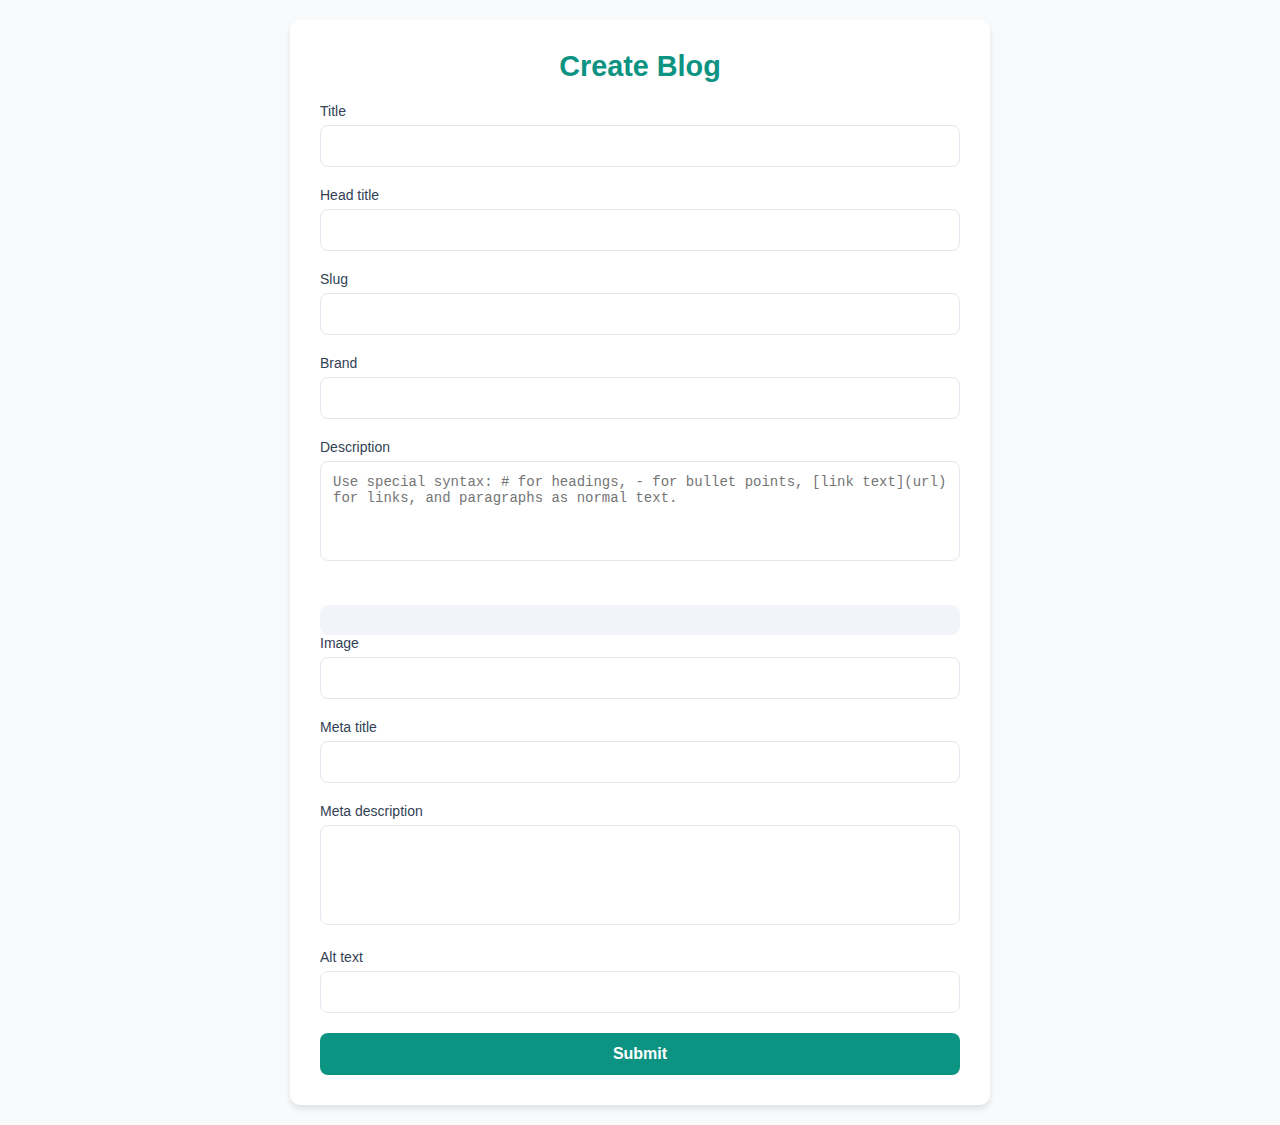
<file: AddBlog.html>
<!DOCTYPE html>
<html lang="en">
  <head>
    <meta charset="UTF-8" />
    <meta name="viewport" content="width=device-width, initial-scale=1.0" />
    <title>Cyberseed</title>
    <style>
      * {
        margin: 0;
        padding: 0;
        box-sizing: border-box;
      }
      body {
        font-family: "Segoe UI", Tahoma, Geneva, Verdana, sans-serif;
        background-color: #f9fafb;
        display: flex;
        justify-content: center;
        align-items: center;
        min-height: 100vh;
        padding: 20px;
      }
      .form-wrapper {
        display: flex;
        gap: 20px;
        flex-wrap: wrap;
        justify-content: center;
        width: 700px;
      }

      .form-container {
        background-color: #ffffff;
        border-radius: 10px;
        box-shadow: 0 4px 6px rgba(0, 0, 0, 0.1);
        padding: 30px;
        width: 100%;
        max-width: 700px;
      }

      h2 {
        color: #0c9382;
        text-align: center;
        margin-bottom: 20px;
        font-size: 1.8rem;
        font-weight: bold;
      }

      label {
        color: #334155;
        font-size: 14px;
        font-weight: 500;
        margin-bottom: 6px;
        display: block;
      }

      input,
      textarea {
        width: 100%;
        padding: 12px;
        margin-bottom: 20px;
        border: 1px solid #e2e8f0;
        border-radius: 8px;
        font-size: 14px;
        outline: none;
        transition: border-color 0.3s ease;
      }

      input:focus,
      textarea:focus {
        border-color: #0c9382;
        box-shadow: 0 0 4px rgba(7, 157, 144, 0.4);
      }

      textarea {
        resize: none;
        height: 100px;
      }

      button {
        width: 100%;
        padding: 12px;
        background-color: #0c9382;
        color: #ffffff;
        font-size: 16px;
        border: none;
        border-radius: 8px;
        cursor: pointer;
        font-weight: bold;
        transition: background-color 0.3s ease;
      }

      button:hover {
        background-color: #31ddc6;
      }

      #description-output {
        background-color: #f1f5f9;
        padding: 15px;
        border-radius: 8px;
        margin-top: 20px;
        overflow-wrap: break-word;
      }
    </style>
  </head>

  <body>
    <div class="form-wrapper">
      <div class="form-container">
        <h2>Create Blog</h2>
        <form id="blogForm">
          <label for="title">Title</label>
          <input type="text" id="title" name="title" required />

          <label for="head-title">Head title</label>
          <input type="text" name="headTitle" id="headTitle" required />

          <label for="slug">Slug</label>
          <input type="text" id="slug" name="slug" required />


          <label for="brand">Brand</label>
          <input type="text" id="brand" name="brand" required />

          <label for="description">Description</label>
          <textarea
            id="description"
            name="description"
            required
            placeholder="Use special syntax: # for headings, - for bullet points, [link text](url) for links, and paragraphs as normal text."
            oninput="updatePreview()"
          ></textarea>

          <div id="description-output"></div>

          <label for="imageUrl">Image</label>
          <input type="text" id="imageUrl" name="imageUrl" required />

          <label for="meta-title">Meta title</label>
          <input type="text" id="meta-title" name="metaTitle" required />

          <label for="meta-description">Meta description</label>
          <textarea
            id="meta-description"
            name="metaDescription"
            required
          ></textarea>

          <label for="alt-text">Alt text</label>
          <input type="text" id="alt-text" name="altText" required />

          <button type="submit">Submit</button>
        </form>
      </div>
    </div>

    <script>
      // Update Preview Function
      function updatePreview() {
        const description = document.getElementById("description").value;
        const outputElement = document.getElementById("description-output");

        const formattedText = description
          .replace(/^# (.+)$/gm, "<h1>$1</h1>") // Headings
          .replace(/^## (.+)$/gm, "<h2>$1</h2>")
          .replace(/^### (.+)$/gm, "<h3>$1</h3>")
          .replace(/^- (.+)$/gm, "<ul><li>$1</li></ul>") // Bullet points
          .replace(
            /\[([^\]]+)\]\((https?:\/\/[^\s]+)\)/g,
            '<a href="$2" target="_blank">$1</a>'
          ) // Links
          .replace(/\n\n/g, "<p></p>") // Paragraphs
          .replace(/\n/g, "<br />"); // Line breaks

        outputElement.innerHTML = formattedText;
      }

      const blogForm = document.getElementById("blogForm");

      blogForm.addEventListener("submit", async function (event) {
        event.preventDefault();

        const formData = new FormData(blogForm);
        const formObject = {};
        formData.forEach((value, key) => {
          formObject[key] = value;
        });

        // Add rich-text description to formObject
        const descriptionOutput =
          document.getElementById("description-output").innerHTML;
        formObject["formattedDescription"] = descriptionOutput;

        console.log("Form data:", formObject);

        try {
          const createBlogAPI = "https://back-end-bbk-webs.onrender.com/api/create_blog";
          const response = await fetch(createBlogAPI, {
            method: "POST",
            headers: {
              "Content-Type": "application/json",
            },
            body: JSON.stringify(formObject),
          });

          if (response.ok) {
            const result = await response.json();
            console.log("Blog created successfully:", result);
            alert("Blog created successfully!");
            blogForm.reset();
            document.getElementById("description-output").innerHTML = ""; // Clear the preview
          } else {
            const errorResult = await response.json();
            console.error("Error creating blog:", errorResult.message);
            alert("Error creating blog: " + errorResult.message);
          }
        } catch (error) {
          console.error("Network error:", error);
          alert("Failed to connect to the server.");
        }
      });
    </script>
  </body>
</html>
</file>
